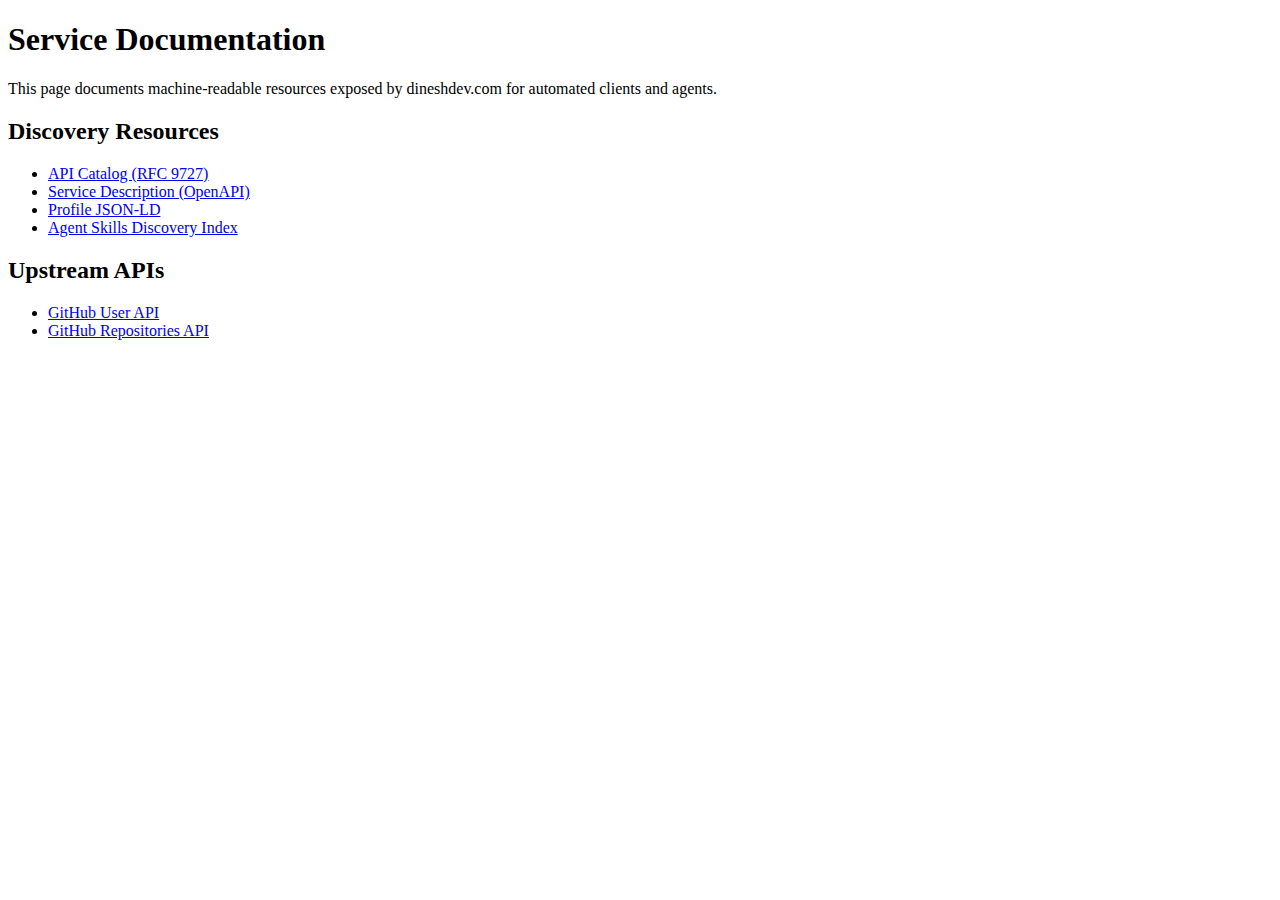
<file: docs/api/index.html>
<!DOCTYPE html>
<html lang="en">
<head>
  <meta charset="UTF-8">
  <meta name="viewport" content="width=device-width, initial-scale=1.0">
  <title>Service Documentation | dineshdev.com</title>
  <meta name="description" content="Machine-readable service documentation for dineshdev.com public resources and APIs.">
</head>
<body>
  <main>
    <h1>Service Documentation</h1>
    <p>
      This page documents machine-readable resources exposed by dineshdev.com for
      automated clients and agents.
    </p>

    <h2>Discovery Resources</h2>
    <ul>
      <li><a href="/.well-known/api-catalog">API Catalog (RFC 9727)</a></li>
      <li><a href="/.well-known/service-desc.json">Service Description (OpenAPI)</a></li>
      <li><a href="/profile.jsonld">Profile JSON-LD</a></li>
      <li><a href="/.well-known/agent-skills/index.json">Agent Skills Discovery Index</a></li>
    </ul>

    <h2>Upstream APIs</h2>
    <ul>
      <li><a href="https://api.github.com/users/idineshgovind">GitHub User API</a></li>
      <li><a href="https://api.github.com/users/idineshgovind/repos">GitHub Repositories API</a></li>
    </ul>
  </main>
</body>
</html>
</file>
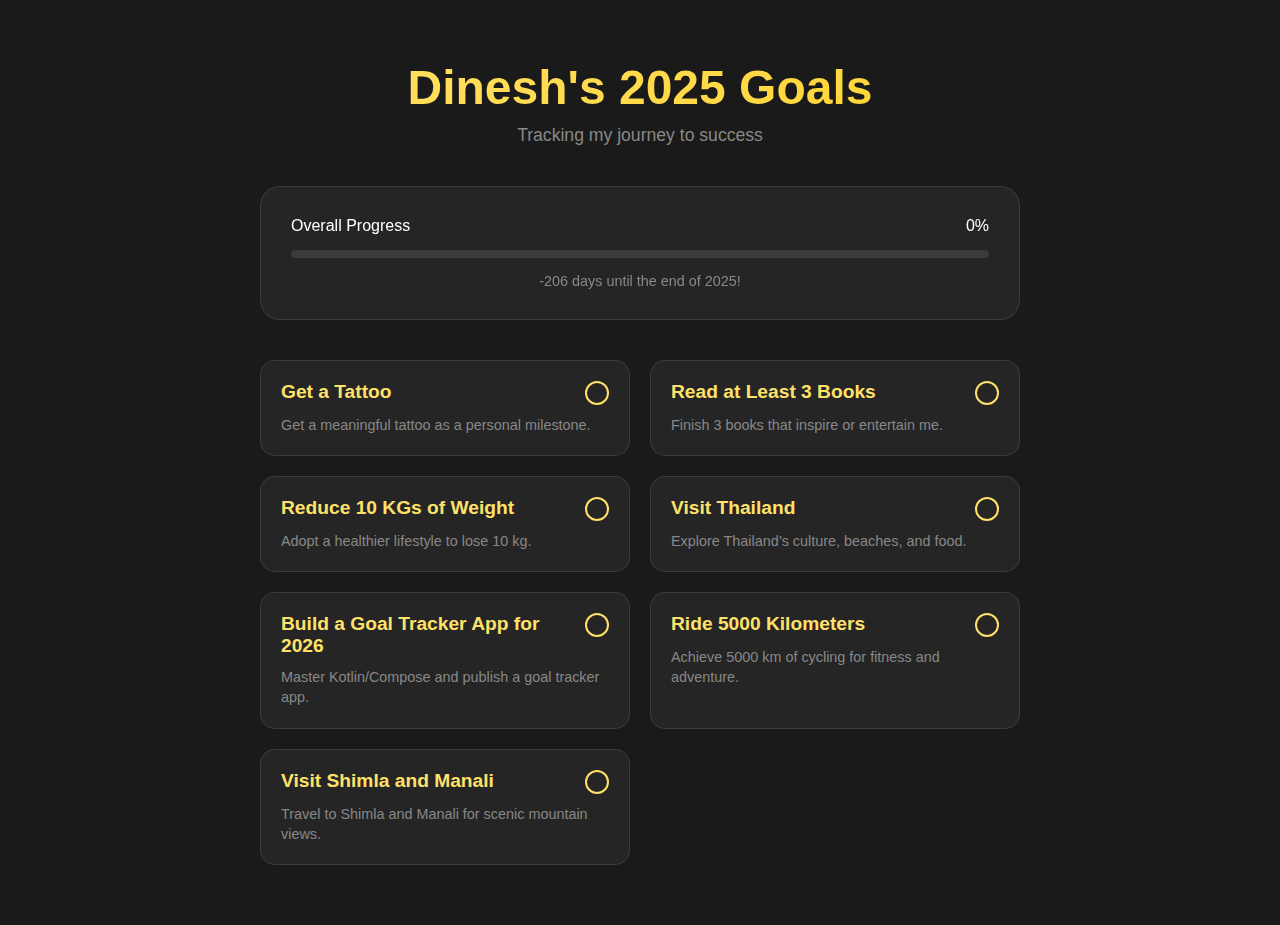
<file: MyGoals/2025.html>
<!DOCTYPE html>
<html lang="en">
<head>
    <meta charset="UTF-8">
    <meta name="viewport" content="width=device-width, initial-scale=1.0">
    <title>2025 Goals - Dinesh</title>
    <link rel="stylesheet" href="style.css">
</head>
<body>
    <div class="container">
        <div class="header">
            <h1>Dinesh's 2025 Goals</h1>
            <p class="subtitle">Tracking my journey to success</p>
        </div>

        <div class="progress-card">
            <div class="progress-info">
                <span>Overall Progress</span>
                <span id="progress-percentage">0%</span>
            </div>
            <div class="progress-bar">
                <div class="progress" style="width: 0%"></div>
            </div>
            <p class="days-left" id="days-counter">Loading days remaining...</p>
        </div>

        <div id="goals-list" class="goals-container"></div>
    </div>
    <script src="script.js"></script>
</body>
</html>
</file>
<file: MyGoals/style.css>
:root {
    --primary: #FFE169;
    --dark: #1a1a1a;
    --light: #ffffff;
    --gradient: linear-gradient(145deg, #FFE169 0%, #FFD32D 100%);
}

* {
    margin: 0;
    padding: 0;
    box-sizing: border-box;
    font-family: -apple-system, BlinkMacSystemFont, 'Segoe UI', Roboto, Oxygen, Ubuntu, Cantarell, sans-serif;
}

body {
    background-color: var(--dark);
    color: var(--light);
    min-height: 100vh;
    display: flex;
    align-items: center;
    justify-content: center;
    padding: 20px;
}

.container {
    max-width: 800px;
    width: 100%;
    text-align: center;
    padding: 40px 20px;
}

.header {
    margin-bottom: 40px;
}

.header h1 {
    font-size: 3rem;
    margin-bottom: 10px;
    background: var(--gradient);
    -webkit-background-clip: text;
    -webkit-text-fill-color: transparent;
}

.subtitle {
    color: #888;
    font-size: 1.1rem;
}

.progress-card {
    background: rgba(255, 255, 255, 0.05);
    padding: 30px;
    border-radius: 20px;
    backdrop-filter: blur(10px);
    border: 1px solid rgba(255, 255, 255, 0.1);
    margin-bottom: 40px;
}

.progress-info {
    display: flex;
    justify-content: space-between;
    margin-bottom: 15px;
    color: var(--light);
}

.progress-bar {
    width: 100%;
    height: 8px;
    background: rgba(255, 255, 255, 0.1);
    border-radius: 4px;
    overflow: hidden;
}

.progress {
    height: 100%;
    background: var(--gradient);
    transition: width 0.5s ease;
}

.days-left {
    margin-top: 15px;
    color: #888;
    font-size: 0.9rem;
}

.goals-container {
    display: grid;
    grid-template-columns: repeat(auto-fit, minmax(300px, 1fr));
    gap: 20px;
    text-align: left;
}

.goal-card {
    background: rgba(255, 255, 255, 0.05);
    padding: 20px;
    border-radius: 15px;
    border: 1px solid rgba(255, 255, 255, 0.1);
    transition: transform 0.3s ease;
}

.goal-card:hover {
    transform: translateY(-5px);
}

.goal-header {
    display: flex;
    justify-content: space-between;
    align-items: flex-start;
    margin-bottom: 10px;
}

.goal-header h3 {
    font-size: 1.2rem;
    color: var(--primary);
    margin-right: 15px;
}

.checkbox {
    width: 24px;
    height: 24px;
    border: 2px solid var(--primary);
    border-radius: 50%;
    display: flex;
    align-items: center;
    justify-content: center;
    font-size: 14px;
    color: var(--dark);
    flex-shrink: 0;
}

.checkbox.checked {
    background: var(--primary);
}

.goal-description {
    color: #888;
    font-size: 0.9rem;
    line-height: 1.4;
}
</file>
